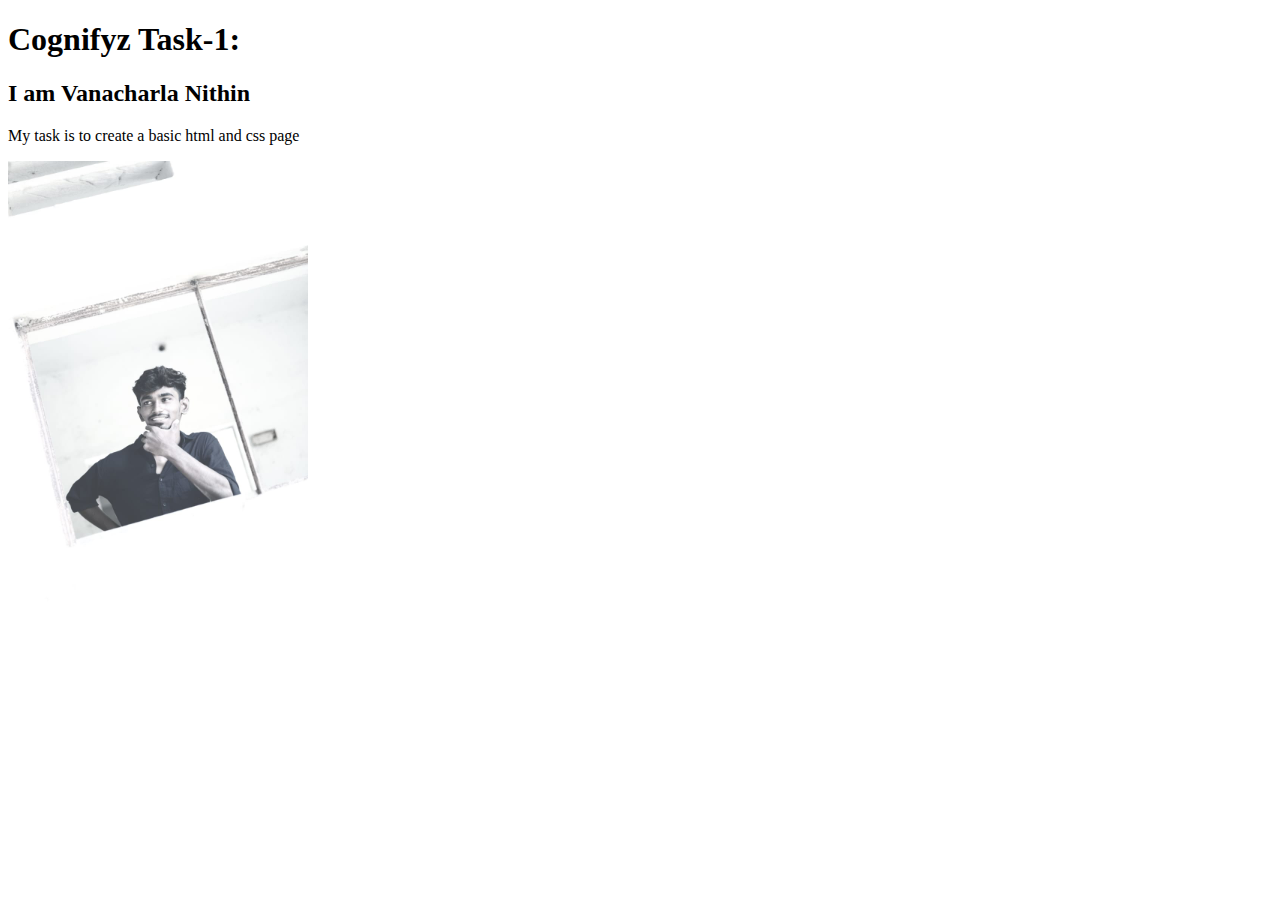
<file: cognifyweb/1/index.html>
<!DOCTYPE html>
<html lang="en">
<head>
    <meta charset="UTF-8">
    <meta name="viewport" content="width=device-width, initial-scale=1.0">
    <title>basic html</title>
</head>
<body>
    <h1> Cognifyz Task-1:</h1>
    <h2>I am Vanacharla Nithin</h2>
    <p>My task is to create a basic html and css page</p>
    <img src="nithin.jpg" alt="" width="300">
</body>
</html>
</file>
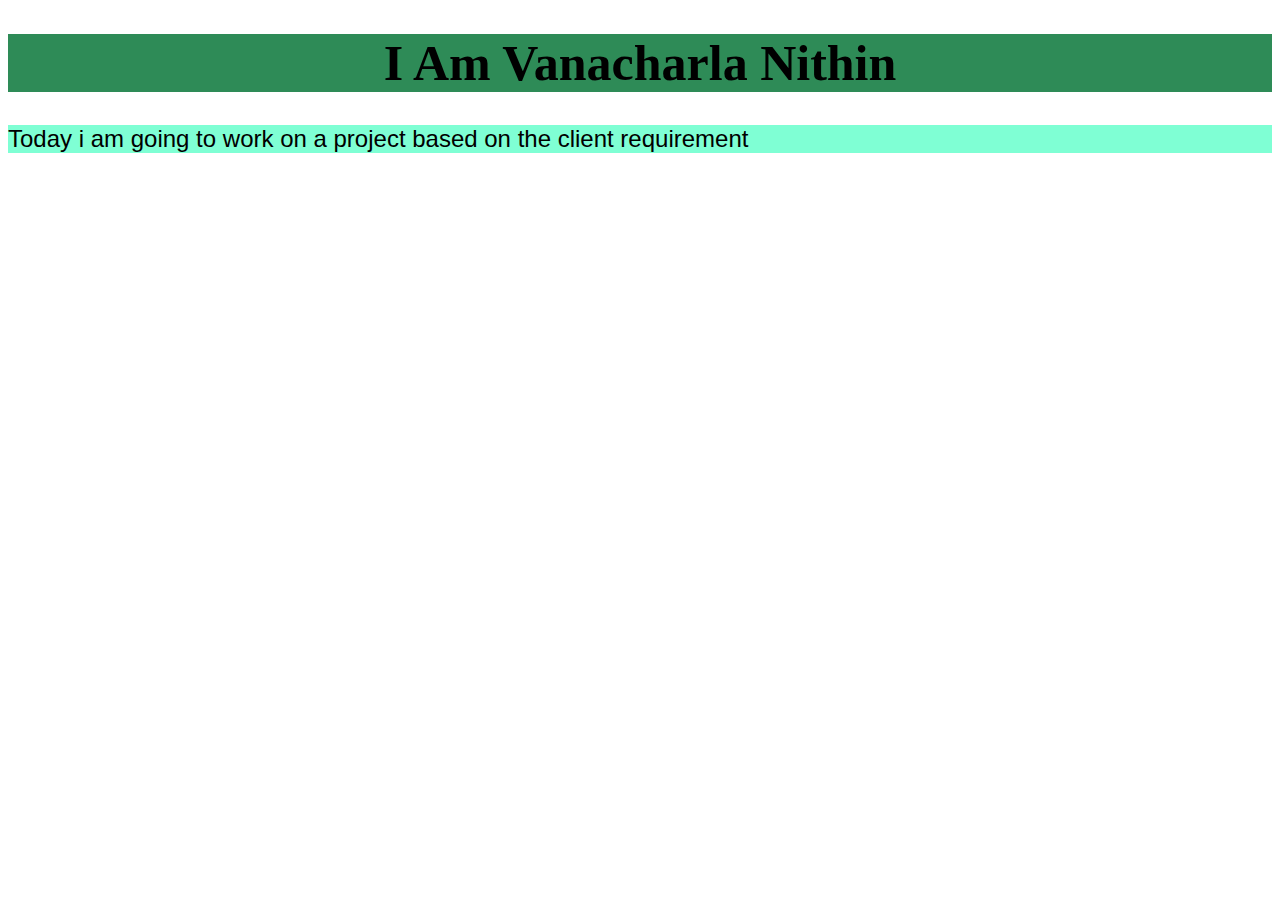
<file: cognifyweb/2/index.html>
<!DOCTYPE html>
<html lang="en">
<head>
    <meta charset="UTF-8">
    <meta name="viewport" content="width=device-width, initial-scale=1.0">
    <title>Inline Css</title>
</head>
<body>
        
    <h1 style="color: black; font: bold; background-color: seagreen; font-size: 50px; text-align: center;">I Am Vanacharla Nithin</h1>
    <p style="background-color: aquamarine; font-family: sans-serif; font-weight: 100; font-size: x-large;">Today i am going to work on a project based on the client requirement</p>
</body>
</html>
</file>
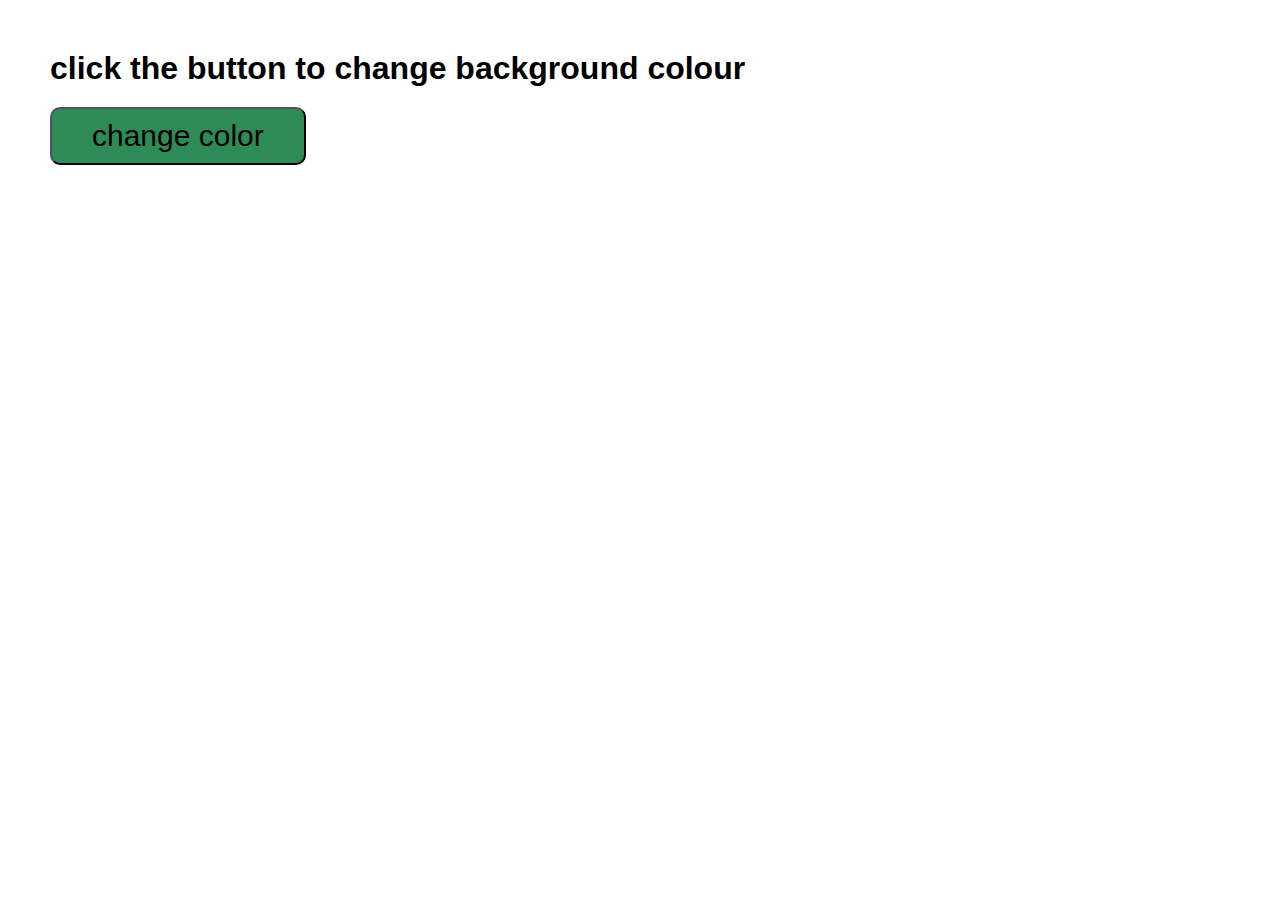
<file: cognifyweb/3/index.html>
<!DOCTYPE html>
<html lang="en">
<head>
    <meta charset="UTF-8">
    <meta name="viewport" content="width=device-width, initial-scale=1.0">
    <title>Button</title>
    <link rel="stylesheet" href="style.css">
      
    
</head>
<body>
    <h1 id="but">click the button to change background colour</h1>
    <button id="colorButton">change color</button>

    
    <script src="script.js"></script> 

    
    

</body>
</html>
</file>
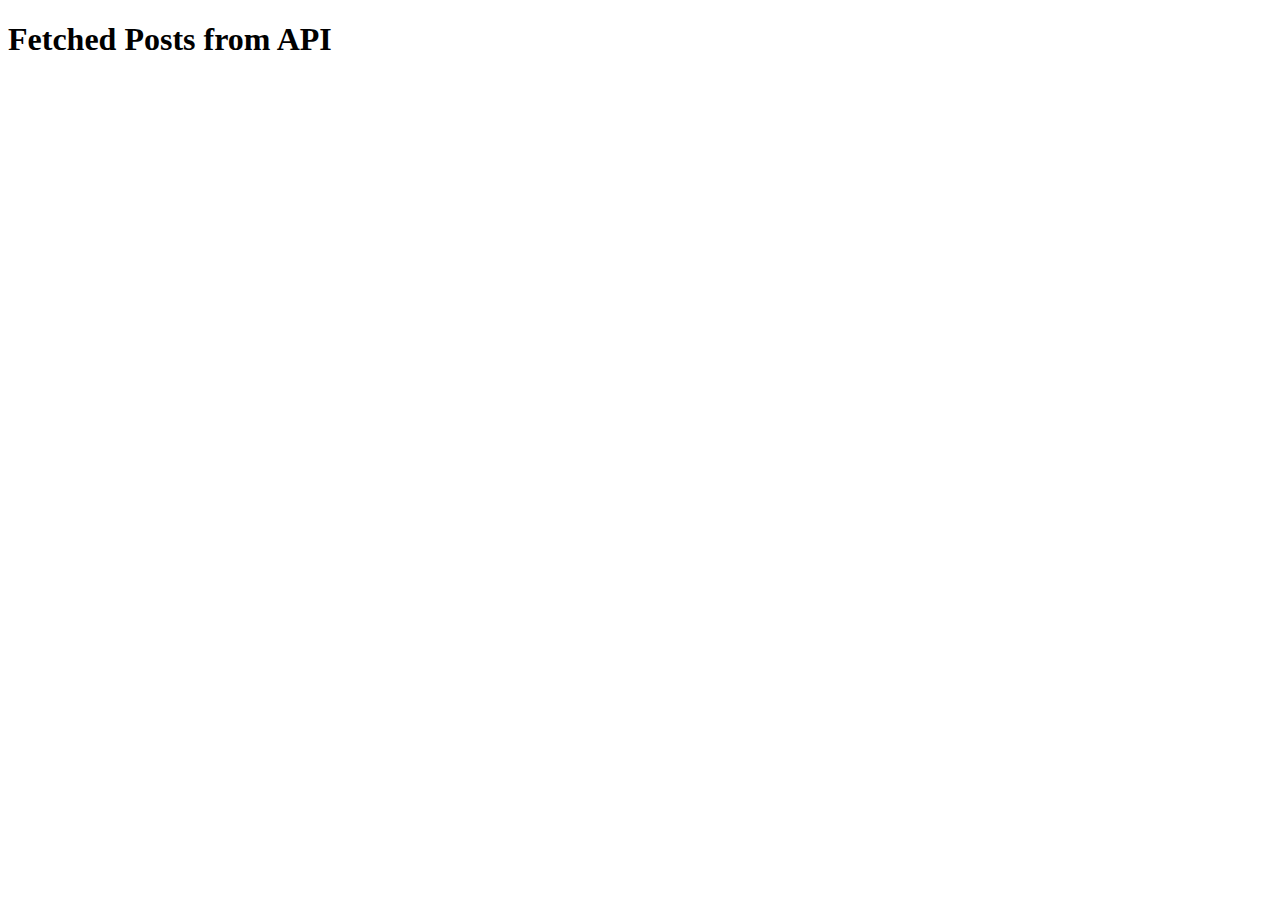
<file: cognifyweb/4/index.html>
<!DOCTYPE html>
<html lang="en">
<head>
    <meta charset="UTF-8">
    <meta name="viewport" content="width=device-width, initial-scale=1.0">
    <title>API Integration Example</title>
    <link rel="stylesheet" href="style.css">
    
</head>
<body>
    <h1>Fetched Posts from API</h1>
    <div id="posts-container"></div>

    <script src="script.js"></script>  
</body>
</html>
</file>
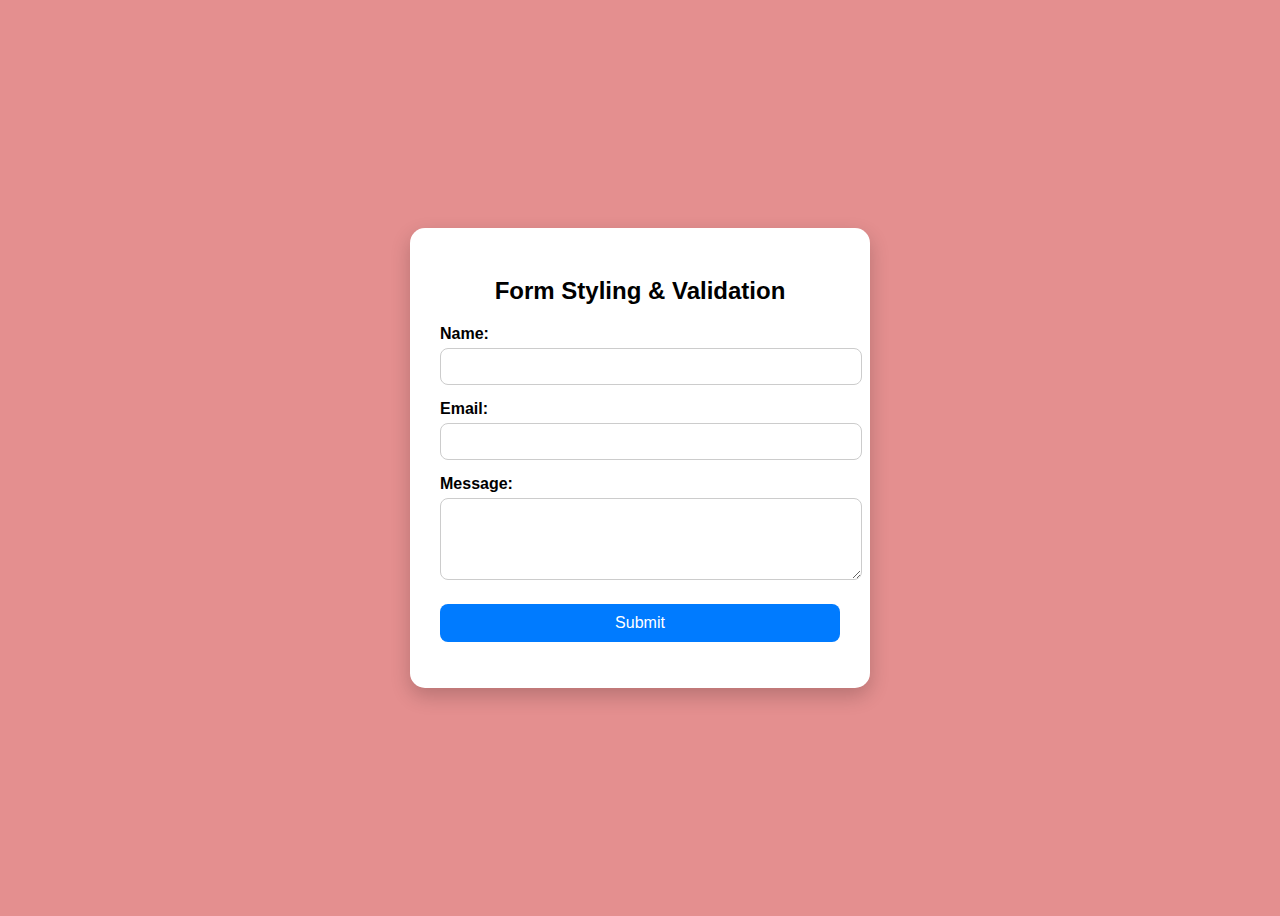
<file: cognifyweb/5/index.html>
<!DOCTYPE html>
<html lang="en">
<head>
  <meta charset="UTF-8">
  <meta name="viewport" content="width=device-width, initial-scale=1.0">
  <title>Form Validation</title>
  <link rel="stylesheet" href="style.css">
</head>
<body>
  <div class="form-container">
    <form id="contactForm">
      <h2>Form Styling & Validation</h2>

      <label for="name">Name:</label>
      <input type="text" id="name" name="name" required>

      <label for="email">Email:</label>
      <input type="email" id="email" name="email" required>

      <label for="message">Message:</label>
      <textarea id="message" name="message" rows="4" required></textarea>

      <button type="submit">Submit</button>
      <p id="error-msg"></p>
    </form>
  </div>

  <script src="script.js"></script>
</body>
</html>
</file>
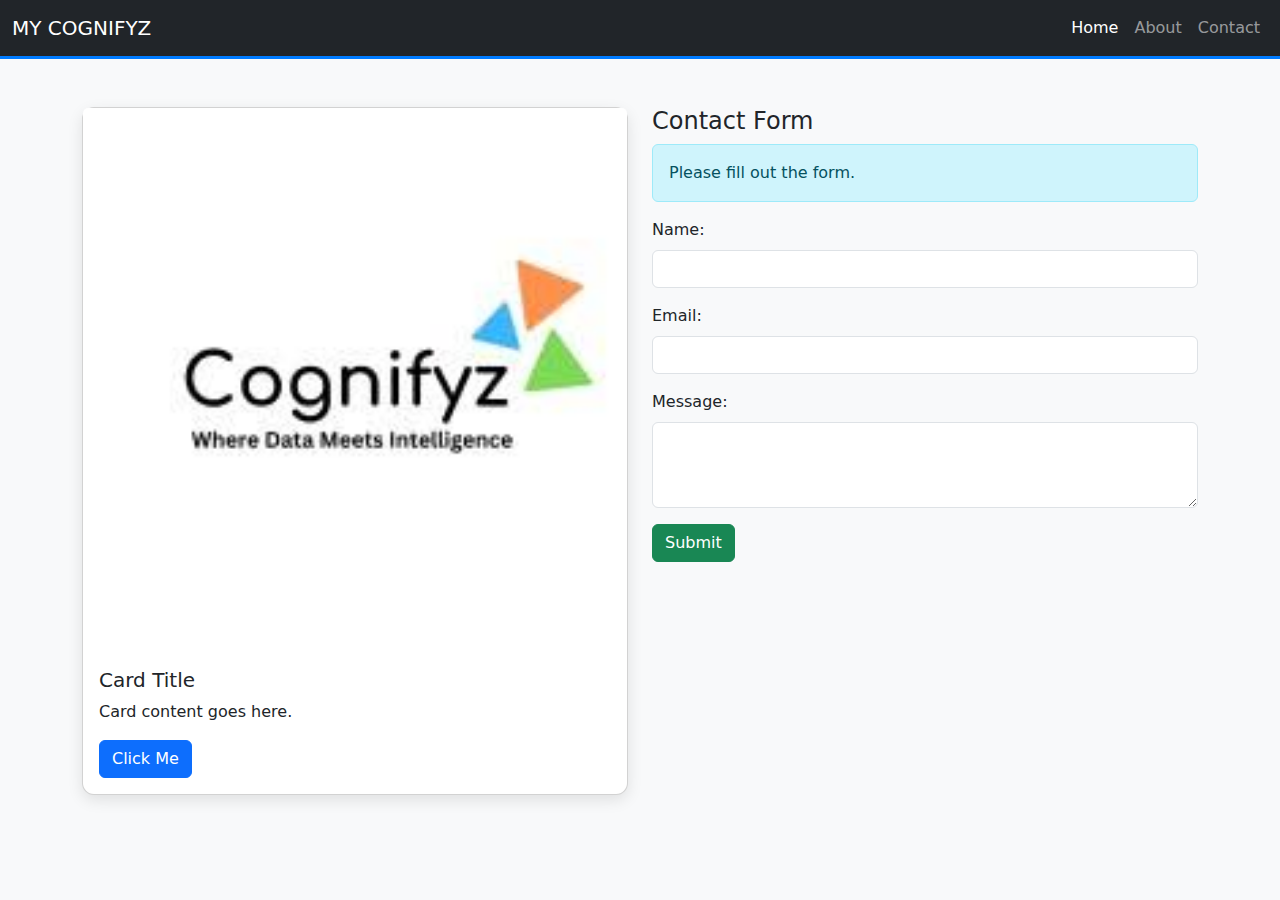
<file: cognifyweb/6/index.html>
<!DOCTYPE html>
<html lang="en">
<head>
    <meta charset="UTF-8">
    <meta name="viewport" content="width=device-width, initial-scale=1.0">
    <title>Contact Form</title>
    <link href="https://cdn.jsdelivr.net/npm/bootstrap@5.3.2/dist/css/bootstrap.min.css" rel="stylesheet">
    <script src="https://cdn.jsdelivr.net/npm/bootstrap@5.3.2/dist/js/bootstrap.bundle.min.js"></script>
    <link rel="stylesheet" href="style.css">
    
</head>
<body>
     
  <nav class="navbar navbar-expand-lg navbar-dark bg-dark">
    <div class="container-fluid">
      <a class="navbar-brand" href="#">MY COGNIFYZ</a>
      <button class="navbar-toggler" type="button" data-bs-toggle="collapse" data-bs-target="#navbarNav">
        <span class="navbar-toggler-icon"></span>
      </button>
      <div class="collapse navbar-collapse" id="navbarNav">
        <ul class="navbar-nav ms-auto">
          <li class="nav-item"><a class="nav-link active" href="#">Home</a></li>
          <li class="nav-item"><a class="nav-link" href="#">About</a></li>
          <li class="nav-item"><a class="nav-link" href="#">Contact</a></li>
        </ul>
      </div>
    </div>
  </nav>

  <div class="container mt-5">
    <div class="row">
     
      <div class="col-md-6 mb-4">
        <div class="card">
          <img src="1.jpg" class="card-img-top" alt="Sample" width="500px">
          <div class="card-body">
            <h5 class="card-title">Card Title</h5>
            <p class="card-text">Card content goes here.</p>
            <button class="btn btn-primary">Click Me</button>
          </div>
        </div>
      </div>

      
      <div class="col-md-6">
        <form id="contactForm">
          <h4>Contact Form</h4>

  
          <div class="alert alert-info" role="alert">
            Please fill out the form.
          </div>

          <div class="mb-3">
            <label for="name" class="form-label">Name:</label>
            <input type="text" class="form-control" id="name" required />
          </div>

          <div class="mb-3">
            <label for="email" class="form-label">Email:</label>
            <input type="email" class="form-control" id="email" required />
          </div>

          <div class="mb-3">
            <label for="message" class="form-label">Message:</label>
            <textarea class="form-control" id="message" rows="3" required></textarea>
          </div>

          <button type="submit" class="btn btn-success">Submit</button>
        </form>
      </div>
    </div>
  </div>

  
  <script src="https://cdn.jsdelivr.net/npm/bootstrap@5.3.2/dist/js/bootstrap.bundle.min.js"></script>
      
    
</body>
</html>
</file>
<file: cognifyweb/3/style.css>
*{
    margin: 0;
    padding: 0;
    box-sizing: border-box;
    font-family: sans-serif;

}
button {
    padding: 10px 50px;
    font-size: 30px;
    cursor: pointer;
    margin-top: 20px;
    margin-bottom: 70px;
    color: black;
    border-radius: 10px;
    background-color: seagreen;
    padding-left:40px;
    padding-right: 40px;
    margin-left: 50px;
     
}

h1{
    margin-top: 50px;
    margin-left: 50px;
    
}
</file>
<file: cognifyweb/4/style.css>
.post { 
    border: 1px solid #ccc; 
    margin: 10px; 
    padding: 10px; 
    border-radius: 5px; 
}
</file>
<file: cognifyweb/5/style.css>
/* styles.css */
body {
    font-family: Arial, sans-serif;
    background-color: #e48f8f;
    display: flex;
    justify-content: center;
    align-items: center;
    height: 100vh;
  }
  
  .form-container {
    background-color: #fff;
    padding: 30px;
    border-radius: 15px;
    box-shadow: 0 8px 20px rgba(0, 0, 0, 0.2);
    width: 100%;
    max-width: 400px;
  }
  
  form h2 {
    text-align: center;
    margin-bottom: 20px;
  }
  
  label {
    display: block;
    margin-top: 15px;
    font-weight: bold;
  }
  
  input, textarea {
    width: 100%;
    padding: 10px;
    margin-top: 5px;
    border: 1px solid #ccc;
    border-radius: 8px;
  }
  
  input:focus, textarea:focus {
    outline: none;
    border-color: #007bff;
  }
  
  button {
    margin-top: 20px;
    width: 100%;
    padding: 10px;
    background-color: #007bff;
    border: none;
    color: white;
    font-size: 16px;
    border-radius: 8px;
    cursor: pointer;
  }
  
  button:hover {
    background-color: #0056b3;
  }
  
  #error-msg {
    color: red;
    margin-top: 10px;
    text-align: center;
  }
</file>
<file: cognifyweb/6/style.css>
body {
    background-color: #f8f9fa;
  }
  
  .navbar {
    border-bottom: 3px solid #007bff;
  }
  
  .card {
    border-radius: 12px;
    box-shadow: 0 5px 15px rgba(0, 0, 0, 0.1);
  }
</file>
